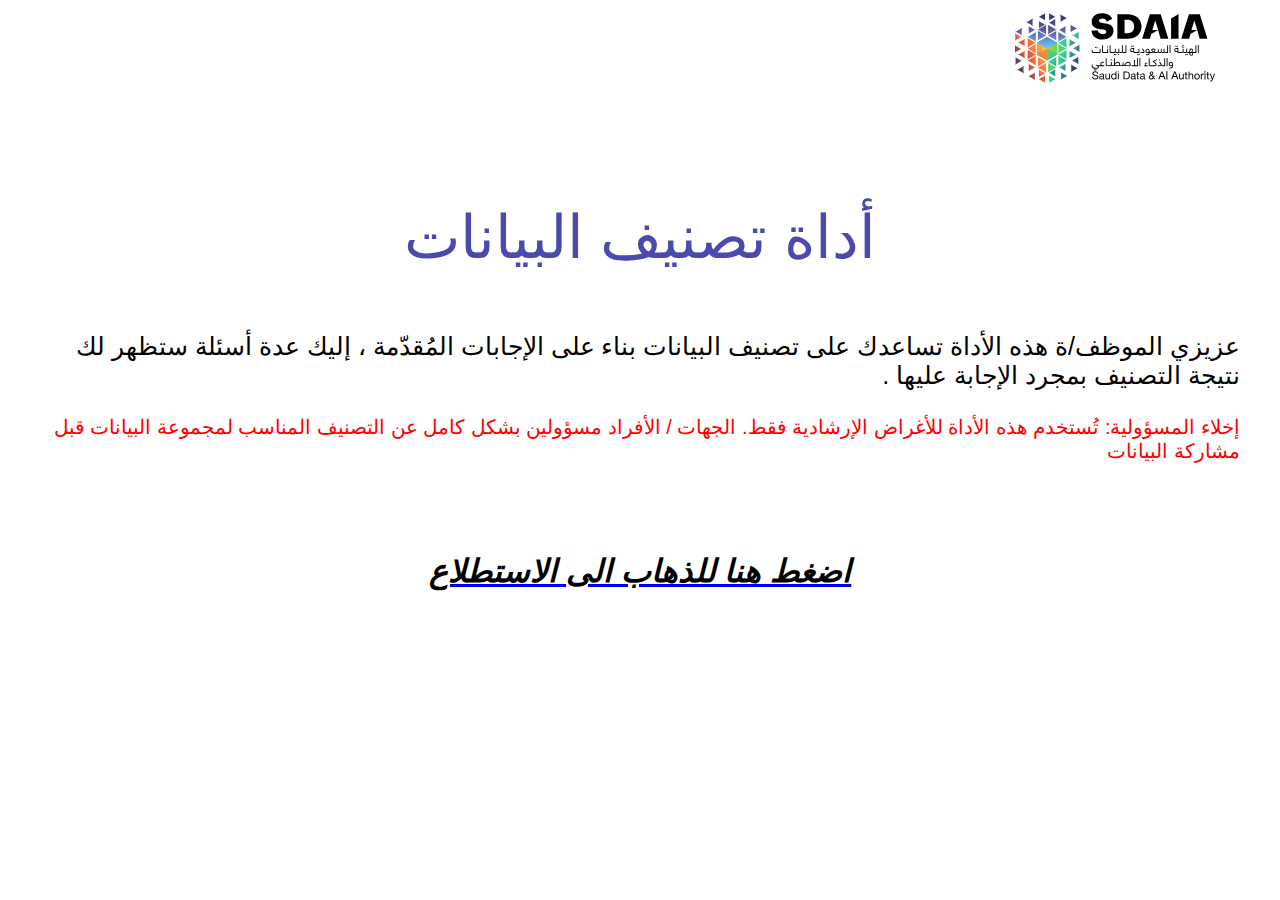
<file: index.html>
<!DOCTYPE html>

<html>
  <head>
    <meta charset="UTF-8" />
    <title>استطلاع رأي</title>
    <link rel="stylesheet" href="styles.css" />
  </head>
  <body>
    <img src="photo.png" alt="Logo" class="logo" />
    <p class="f">أداة تصنيف البيانات</p>
    <p class="s">
      عزيزي الموظف/ة هذه الأداة تساعدك على تصنيف البيانات بناء على الإجابات
      المُقدّمة ، إليك عدة أسئلة ستظهر لك نتيجة التصنيف بمجرد الإجابة عليها .
    </p>
    <p class="th">
      إخلاء المسؤولية: تُستخدم هذه الأداة للأغراض الإرشادية فقط. الجهات /
      الأفراد مسؤولين بشكل كامل عن التصنيف المناسب لمجموعة البيانات قبل مشاركة
      البيانات
    </p>
    <a href="proj.php"><h1>اضغط هنا للذهاب الى الاستطلاع</h1></a>
  </body>
</html>
</file>
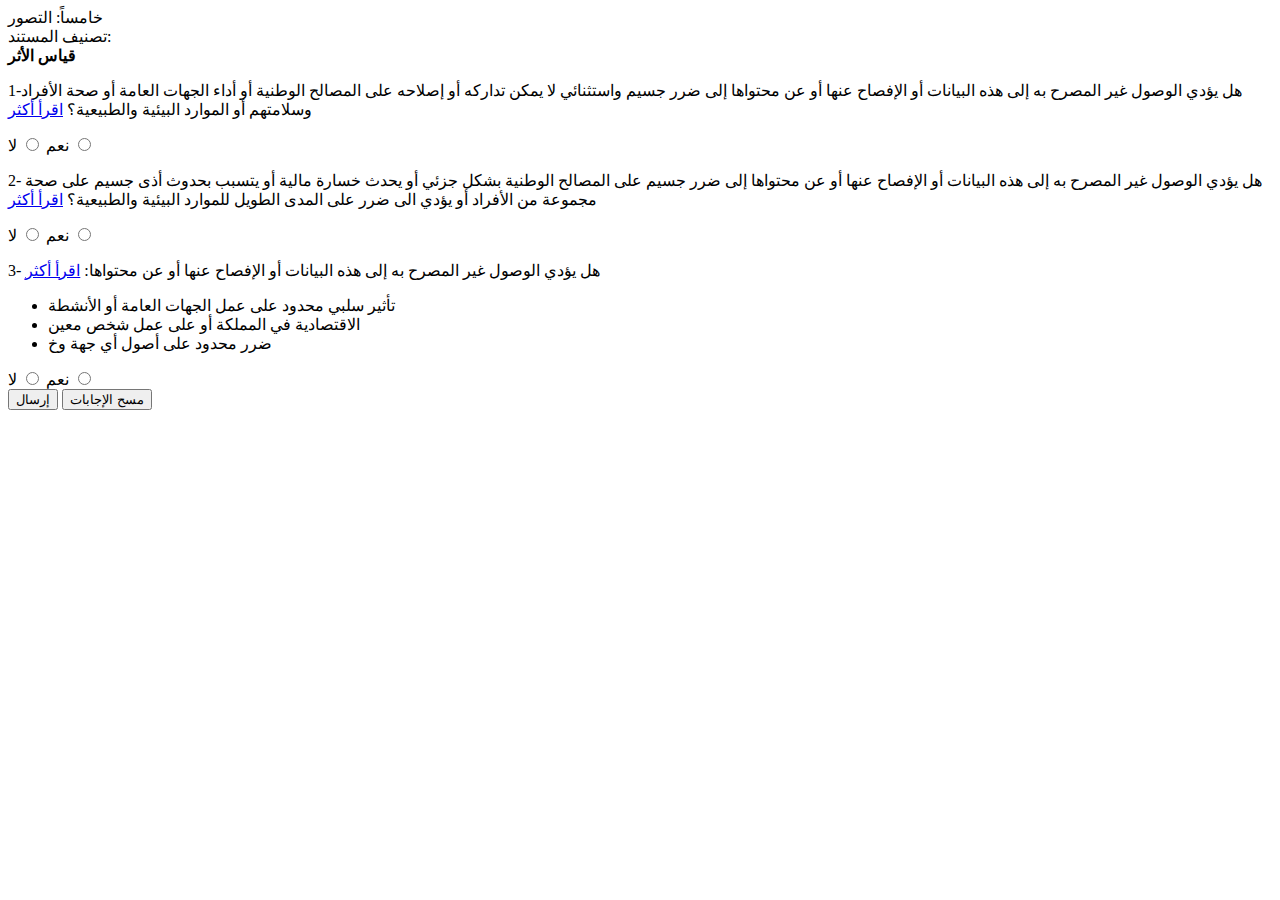
<file: new.html>
<!DOCTYPE html>
<html lang="ar">
<head>
  <meta charset="UTF-8">
  <meta name="viewport" content="width=device-width, initial-scale=1.0">
  <title>استطلاع رأي</title>
  <style>
    /* Add the new styles for different underlines */
    .underline-dark-red {
      text-decoration: underline darkred;
    }

    .underline-white-red {
      text-decoration: underline white;
    }

    .underline-orange-red {
      text-decoration: underline orange;
    }

    .underline-green-red {
      text-decoration: underline green;
    }
  </style>
</head>
<body>
  <div class="top">خامساً: التصور</div>
  <div class="one">تصنيف المستند:</div>
  <div class="thin" id="thinContainer">
    <b class="two">قياس الأثر</b>
    <form id="checkboxForm" onsubmit="return validateForm()">
      <div class="question">
        <p>1-هل يؤدي الوصول غير المصرح به إلى هذه البيانات أو الإفصاح عنها أو عن محتواها إلى ضرر جسيم واستثنائي لا يمكن تداركه أو إصلاحه على المصالح الوطنية أو أداء الجهات العامة أو صحة الأفراد وسلامتهم أو الموارد البيئية والطبيعية؟
          <a href="read_more1.html">اقرأ أكثر</a>
        </p> 
        <div class="checkbox-container">
          <label for="checkbox1" class="yes">نعم</label>
          <input type="radio" id="checkbox1" class="styled-checkbox" name="question1" onclick="handleQuestion1()">
          <label for="checkbox2" class="no">لا</label>
          <input type="radio" id="checkbox2" class="second-checkbox" name="question1" onclick="handleQuestion1()">
        </div> 
      </div>

      <div class="question">
        <p>2- هل يؤدي الوصول غير المصرح به إلى هذه البيانات أو الإفصاح عنها أو عن محتواها إلى ضرر جسيم على المصالح الوطنية بشكل جزئي أو يحدث خسارة مالية أو يتسبب بحدوث أذى جسيم على صحة مجموعة من الأفراد أو يؤدي الى ضرر على المدى الطويل للموارد البيئية والطبيعية؟ <a href="read_more2.html">اقرأ أكثر</a></p>
        <div class="checkbox-container">
          <label for="checkbox3" class="yes">نعم</label>
          <input type="radio" id="checkbox3" class="styled-checkbox" name="question2">
          <label for="checkbox4" class="no">لا</label>
          <input type="radio" id="checkbox4" class="second-checkbox" name="question2">
        </div>
      </div>

      <div class="question">
        <p>3- هل يؤدي الوصول غير المصرح به إلى هذه البيانات أو الإفصاح عنها أو عن محتواها:
          <a href="read_more3.html">اقرأ أكثر</a>
        </p>
        <ul>
          <li>تأثير سلبي محدود على عمل الجهات العامة أو الأنشطة </li>
          <li>الاقتصادية في المملكة أو على عمل شخص معين</li>
          <li>ضرر محدود على أصول أي جهة وخ</li>
          <!-- Other options ... -->
        </ul>
        <div class="checkbox-container">
          <label for="checkbox5" class="yes">نعم</label>
          <input type="radio" name="question3" id="checkbox5" class="styled-checkbox">
          <label for="checkbox6" class="no">لا</label>
          <input type="radio" name="question3" id="checkbox6" class="second-checkbox">
        </div>
      </div>

      <!-- Add more questions... -->

      <div class="buttons">
        <button class="one">إرسال</button>
        <button class="two" onclick="deleteAllAnswers()">مسح الإجابات</button>
      </div>
    </form>
  </div>

  <script>
    function deleteAllAnswers() {
      // Get all checkboxes with the class 'styled-checkbox' and 'second-checkbox'
      var checkboxes = document.querySelectorAll('.styled-checkbox, .second-checkbox');

      // Uncheck all checkboxes
      checkboxes.forEach(function(checkbox) {
        checkbox.checked = false;
      });

      // Reset the underline color
      document.getElementById('thinContainer').classList.remove('underline-dark-red');
    }

    function handleQuestion1() {
      // Check if "Yes" is selected for the first question
      var checkbox1 = document.getElementById('checkbox1');
      if (checkbox1.checked) {
        // If yes, set the underline color to red
        document.getElementById('thinContainer').classList.add('underline-dark-red');
      } else {
        // If no, reset the underline color
        document.getElementById('thinContainer').classList.remove('underline-dark-red');
      }
    }
  </script>
</body>
</html>
</file>
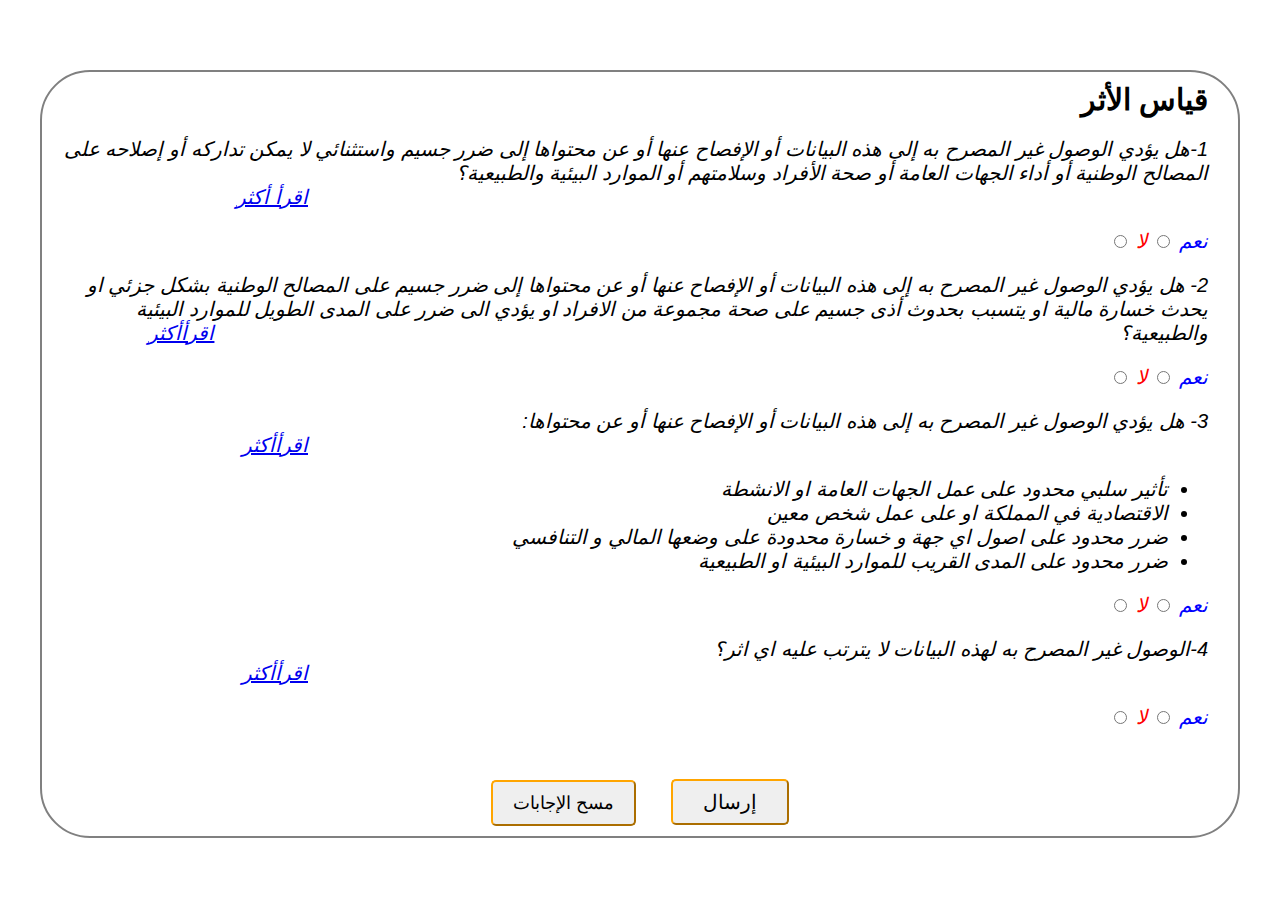
<file: proj copy.html>
<!DOCTYPE html>
<html>
  <head>
    <title>استطلاع رأي</title>
    <link rel="stylesheet" href="styles.css" />
  </head>

  <body>

    <div class="thin">
      <b class="two">قياس الأثر</b>

      <form
        id="checkboxForm"
        action="./submit.html"
        method="get"
        onsubmit="return validateForm()"
      >
        <div class="question">
          <p>
            1-هل يؤدي الوصول غير المصرح به إلى هذه البيانات أو الإفصاح عنها أو
            عن محتواها إلى ضرر جسيم واستثنائي لا يمكن تداركه أو إصلاحه على
            المصالح الوطنية أو أداء الجهات العامة أو صحة الأفراد وسلامتهم أو
            الموارد البيئية والطبيعية؟
            <a href="read_more1.html">اقرأ أكثر</a>
          </p>

          <div class="checkbox-container">
            <label for="checkbox1" class="yes">نعم</label>
            <input
              type="radio"
              id="checkbox1"
              class="styled-checkbox"
              name="question1"
            />

            <label for="checkbox2" class="no">لا</label>
            <input
              type="radio"
              id="checkbox2"
              class="second-checkbox"
              name="question1"
            />
          </div>
        </div>

        <div class="question">
          <p>
            2- هل يؤدي الوصول غير المصرح به إلى هذه البيانات أو الإفصاح عنها أو
            عن محتواها إلى ضرر جسيم على المصالح الوطنية بشكل جزئي او يحدث خسارة
            مالية او يتسبب بحدوث أذى جسيم على صحة مجموعة من الافراد او يؤدي الى
            ضرر على المدى الطويل للموارد البيئية والطبيعية؟
            <a href="read_more2.html">اقرأأكثر</a>
          </p>

          <div class="checkbox-container">
            <label for="checkbox3" class="yes">نعم</label>
            <input
              type="radio"
              id="checkbox3"
              class="styled-checkbox"
              name="question2"
            />

            <label for="checkbox4" class="no">لا</label>
            <input
              type="radio"
              id="checkbox4"
              class="second-checkbox"
              name="question2"
            />
          </div>
        </div>

        <div class="question">
          <p>
            3- هل يؤدي الوصول غير المصرح به إلى هذه البيانات أو الإفصاح عنها أو
            عن محتواها:
            <a href="read_more3.html">اقرأأكثر</a>
          </p>

          <ul>
            <li>تأثير سلبي محدود على عمل الجهات العامة او الانشطة</li>
            <li>الاقتصادية في المملكة او على عمل شخص معين</li>
            <li>
              ضرر محدود على اصول اي جهة و خسارة محدودة على وضعها المالي و
              التنافسي
            </li>
            <li>ضرر محدود على المدى القريب للموارد البيئية او الطبيعية</li>
          </ul>

          <div class="checkbox-container">
            <label for="checkbox5" class="yes">نعم</label>
            <input
              type="radio"
              name="question3"
              id="checkbox5"
              class="styled-checkbox"
            />

            <label for="checkbox6" class="no">لا</label>
            <input
              type="radio"
              name="question3"
              id="checkbox6"
              class="second-checkbox"
            />
          </div>
        </div>

        <div class="question">
          <p>
            4-الوصول غير المصرح به لهذه البيانات لا يترتب عليه اي اثر؟<a
              href="read_more4.html"
              >اقرأأكثر</a
            >
          </p>

          <div class="checkbox-container">
            <label for="checkbox7" class="yes">نعم</label>
            <input
              type="radio"
              id="checkbox7"
              class="styled-checkbox"
              name="question4"
            />

            <label for="checkbox8" class="no">لا</label>
            <input
              type="radio"
              id="checkbox8"
              class="second-checkbox"
              name="question4"
            />
          </div>
        </div>
        <div class="result" id="result"></div>
        <div class="bar" id="bar"></div>

        <div class="buttons">
          <button class="one" type="submit">إرسال</button>
          <button class="two" type="button" onclick="deleteAllAnswers()">
            مسح الإجابات
          </button>
        </div>
      </form>

      <script>
        var classificationResult; // Global variable to store the classification result

        function classify() {
          // Get the answers to each question
          var answer1 = document.querySelector(
            'input[name="question1"]:checked'
          );
          var answer2 = document.querySelector(
            'input[name="question2"]:checked'
          );
          var answer3 = document.querySelector(
            'input[name="question3"]:checked'
          );
          var answer4 = document.querySelector(
            'input[name="question4"]:checked'
          );

          // Special condition for Question 1
          if (answer1 && answer1.value === "yes") {
            classificationResult = "سري للغاية";
            // Set the underline color to dark red
            document.getElementById("result").style.borderBottomColor =
              "#8B0000";
            return;
          }

          // Question 2 logic
          if (answer2 && answer2.value === "yes") {
            classificationResult = "سري";
            // Set the underline color to light red
            document.getElementById("result").style.borderBottomColor =
              "#FF4500";
            return;
          }

          // Question 3 logic
          if (answer3 && answer3.value === "yes") {
            classificationResult = "مقيد";
            // Set the underline color to brown or orange
            document.getElementById("result").style.borderBottomColor =
              "#A52A2A";
            return;
          }

          // Question 4 logic
          if (answer4 && answer4.value === "yes") {
            classificationResult = "عام";
            // Set the underline color to green
            document.getElementById("result").style.borderBottomColor =
              "#008000";
            return;
          }
        }

        // Add the 'submit' event listener to the form
        document
          .getElementById("checkboxForm")
          .addEventListener("submit", function (event) {
            // Call the classify function to determine the result
            classify();

            // Append classificationResult as a query parameter to the form action URL
            this.action = "./submit.html";
          });

        function deleteAllAnswers() {
          var checkboxes = document.querySelectorAll(
            ".styled-checkbox, .second-checkbox"
          );
          checkboxes.forEach(function (checkbox) {
            checkbox.checked = false;
          });
        }

        function validateForm() {
          var questions = document.querySelectorAll(".question");

          for (var i = 0; i < questions.length; i++) {
            var checkboxes = questions[i].querySelectorAll(
              ".styled-checkbox, .second-checkbox"
            );
            var checked = false;

            for (var j = 0; j < checkboxes.length; j++) {
              if (checkboxes[j].checked) {
                checked = true;
                break;
              }
            }

            if (!checked) {
              alert("برجاء اختيار إجابة لكل سؤال قبل الإرسال");
              return false; // Prevent form submission
            }
          }

          return true; // Allow form submission
        }
      </script>
    </div>
  </body>
</html>
</file>
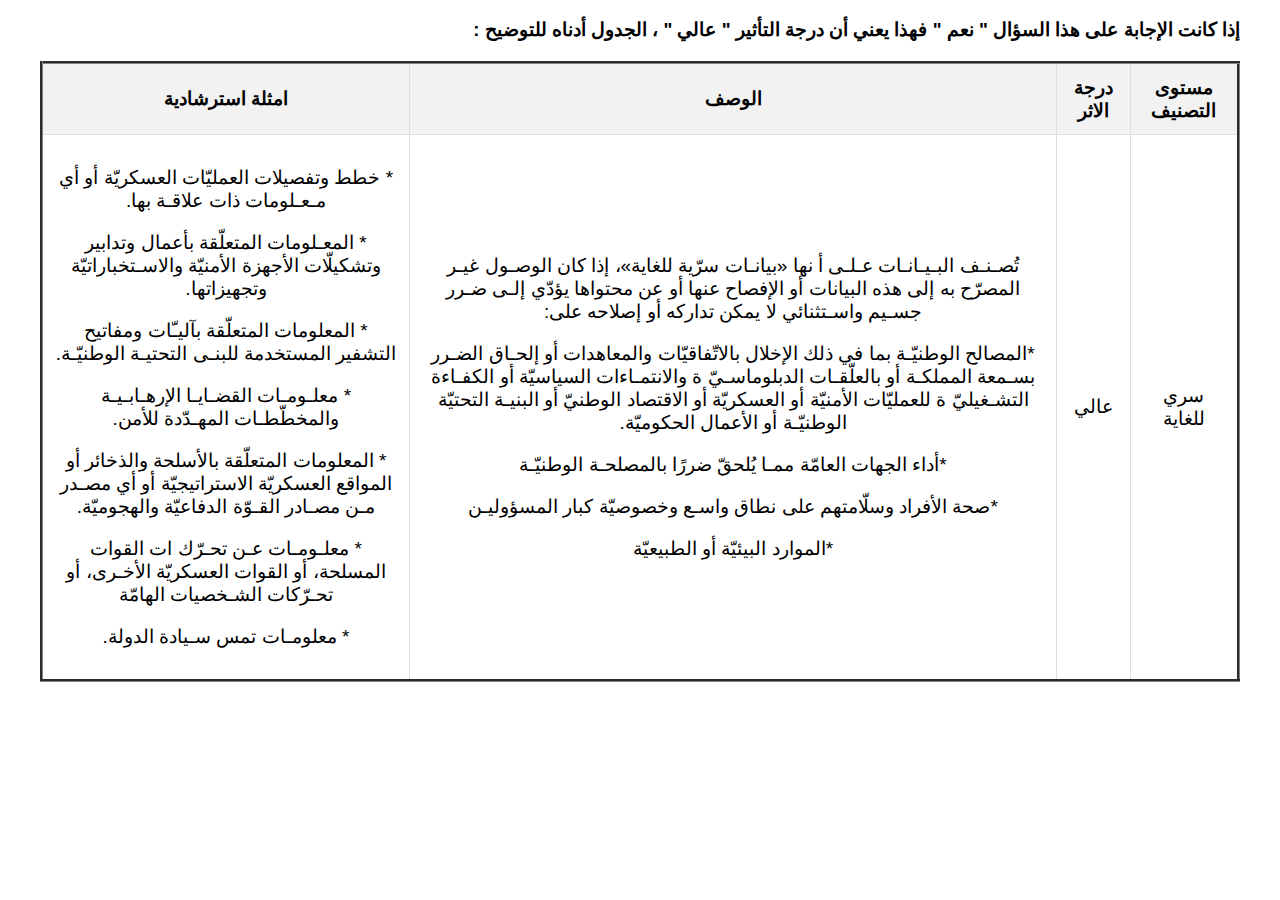
<file: read_more1.html>
<!DOCTYPE html>
<html>
<head>
    <meta charset="UTF-8" />

<title>استطلاع رأي</title>
<link rel="stylesheet" href="styles.css"> </head>
<body>

  <h3>إذا كانت الإجابة على هذا السؤال " نعم " فهذا يعني أن درجة التأثير " عالي " ، الجدول أدناه للتوضيح :</h3>

  <table border="3">
    <thead>
      <tr>
        <th>مستوى التصنيف</th>
        <th>درجة الاثر</th>
        <th>الوصف</th>
        <th>امثلة استرشادية</th>
      </tr>
    </thead>
    <tbody>
      <tr>
        <td>سري للغاية</td>
        <td>عالي</td>
        <td>
            <p>تُصـنـف البـيـانـات عـلـى أ نها «بيانـات سرّية للغاية»، إذا كان الوصـول غيـر المصرّح به إلى هذه البيانات أو الإفصاح عنها أو عن محتواها يؤدّي إلـى ضـرر جسـيم واسـتثنائي لا يمكن تداركه أو إصلاحه على: </p>
            <p> *المصالح الوطنيّـة بما في ذلك الإخلال بالاتّفاقيّات
                والمعاهدات أو إلحـاق الضـرر بسـمعة المملكـة أو بالعلّقـات الدبلوماسـيّ ة والانتمـاءات السياسيّة أو الكفـاءة التشـغيليّ ة للعمليّات الأمنيّة أو العسكريّة أو الاقتصاد الوطنيّ أو البنيـة التحتيّة الوطنيّـة أو الأعمال الحكوميّة. 
                </p>
            <p>*أداء الجهات العامّة ممـا يُلحقّ ضررًا بالمصلحـة الوطنيّـة</p>
            <p> *صحة الأفراد وسلّامتهم على نطاق واسـع وخصوصيّة كبار المسؤوليـن</p>
            <p> *الموارد البيئيّة أو الطبيعيّة</p>
        </td>
           
           <td> <p>*	خطط وتفصيلات العمليّات العسكريّة أو أي مـعـلومات ذات علاقـة بها. </p>
            <p>*	المعـلومات المتعلّقة بأعمال وتدابير وتشكيلّات الأجهزة الأمنيّة والاسـتخباراتيّة وتجهيزاتها. </p>
            <p>*	المعلومات المتعلّقة بآليـّات ومفاتيح التشفير المستخدمة للبنـى التحتيـة الوطنيّـة. </p>
            <p>*	معلـومـات القضـايـا الإرهـابـيـة والمخطّطـات المهـدّدة للأمن. </p>
            <p>*	المعلومات المتعلّقة بالأسلحة والذخائر أو المواقع العسكريّة الاستراتيجيّة أو أي مصـدر مـن مصـادر القـوّة الدفاعيّة والهجوميّة. </p>
            <p>*	معلـومـات عـن تحـرّك ات القوات المسلحة، أو القوات العسكريّة الأخـرى، أو تحـرّكات الشـخصيات الهامّة</p>
            <p>*	معلومـات تمس سـيادة الدولة. </p>
            </td>
      </tr>

    </tbody>
  </table>

</body>
</html>
</file>
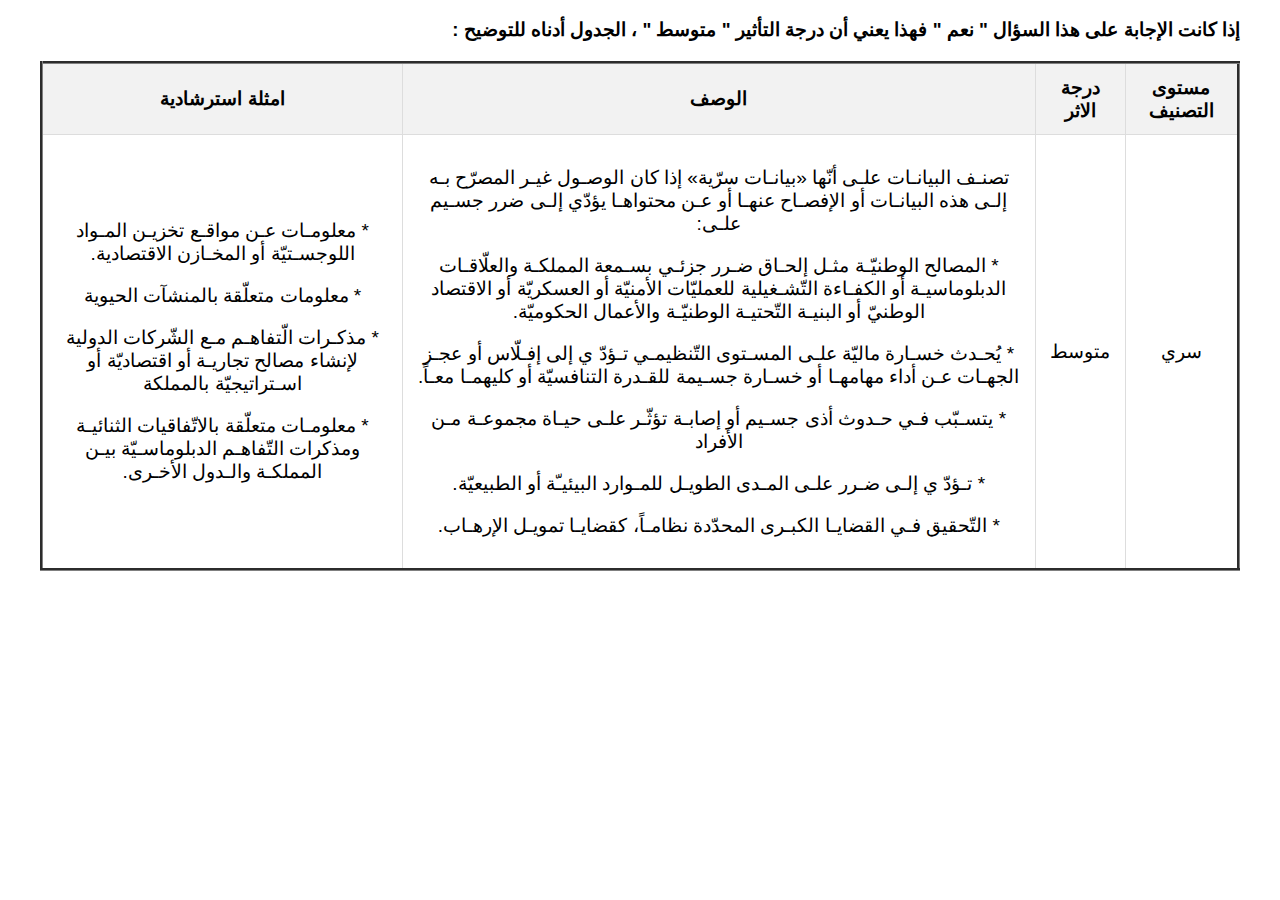
<file: read_more2.html>
<!DOCTYPE html>
<html>
<head>
    <meta charset="UTF-8" />

<title>استطلاع رأي</title>
<link rel="stylesheet" href="styles.css"> </head>
<body>

  <h3>إذا كانت الإجابة على هذا السؤال " نعم " فهذا يعني أن درجة التأثير " متوسط " ، الجدول أدناه للتوضيح :</h3>

  <table border="3">
    <thead>
      <tr>
        <th>مستوى التصنيف</th>
        <th>درجة الاثر</th>
        <th>الوصف</th>
        <th>امثلة استرشادية</th>
      </tr>
    </thead>
    <tbody>
      <tr>
        <td>سري </td>
        <td>متوسط</td>
        <td>
            <p>تصنـف البيانـات علـى أنّها «بيانـات سرّية» إذا كان الوصـول غيـر المصرّح بـه إلـى هذه البيانـات أو الإفصـاح عنهـا أو عـن محتواهـا يؤدّي إلـى ضرر جسـيم علـى: </p>
            <p>*	المصالح الوطنيّـة مثـل إلحـاق ضـرر جزئـي بسـمعة المملكـة والعلّاقـات الدبلوماسيـة أو الكفـاءة التّشـغيلية للعمليّات الأمنيّة أو العسكريّة أو الاقتصاد الوطنيّ أو البنيـة التّحتيـة الوطنيّـة والأعمال الحكوميّة.  
                </p>
            <p>*	يُحـدث خسـارة ماليّة علـى المسـتوى التّنظيمـي تـؤدّ ي إلى إفـلّاس أو عجـز الجهـات عـن أداء مهامهـا أو خسـارة جسـيمة للقـدرة التنافسيّة أو كليهمـا معـاً. </p>
            <p> *	يتسـبّب فـي حـدوث أذى جسـيم أو إصابـة تؤثّـر علـى حيـاة مجموعـة مـن الأفراد</p>
            <p> *	تـؤدّ ي إلـى ضـرر علـى المـدى الطويـل للمـوارد البيئيـّة أو الطبيعيّة. </p>
            <p>*	التّحقيق فـي القضايـا الكبـرى المحدّدة نظامـاً، كقضايـا تمويـل الإرهـاب. </p>
        </td>
           
           <td> <p>*	معلومـات عـن مواقـع تخزيـن المـواد اللوجسـتيّة أو المخـازن الاقتصادية. </p>
            <p>*	معلومات متعلّقة بالمنشآت الحيوية</p>
            <p>*	مذكـرات الّتفاهـم مـع الشّركات الدولية لإنشاء مصالح تجاريـة أو اقتصاديّة أو اسـتراتيجيّة بالمملكة </p>
            <p>*	معلومـات متعلّقة بالاتّفاقيات الثنائيـة ومذكرات التّفاهـم الدبلوماسـيّة بيـن المملكـة والـدول الأخـرى.  </p>
            </td>
      </tr>

    </tbody>
  </table>

</body>
</html>
</file>
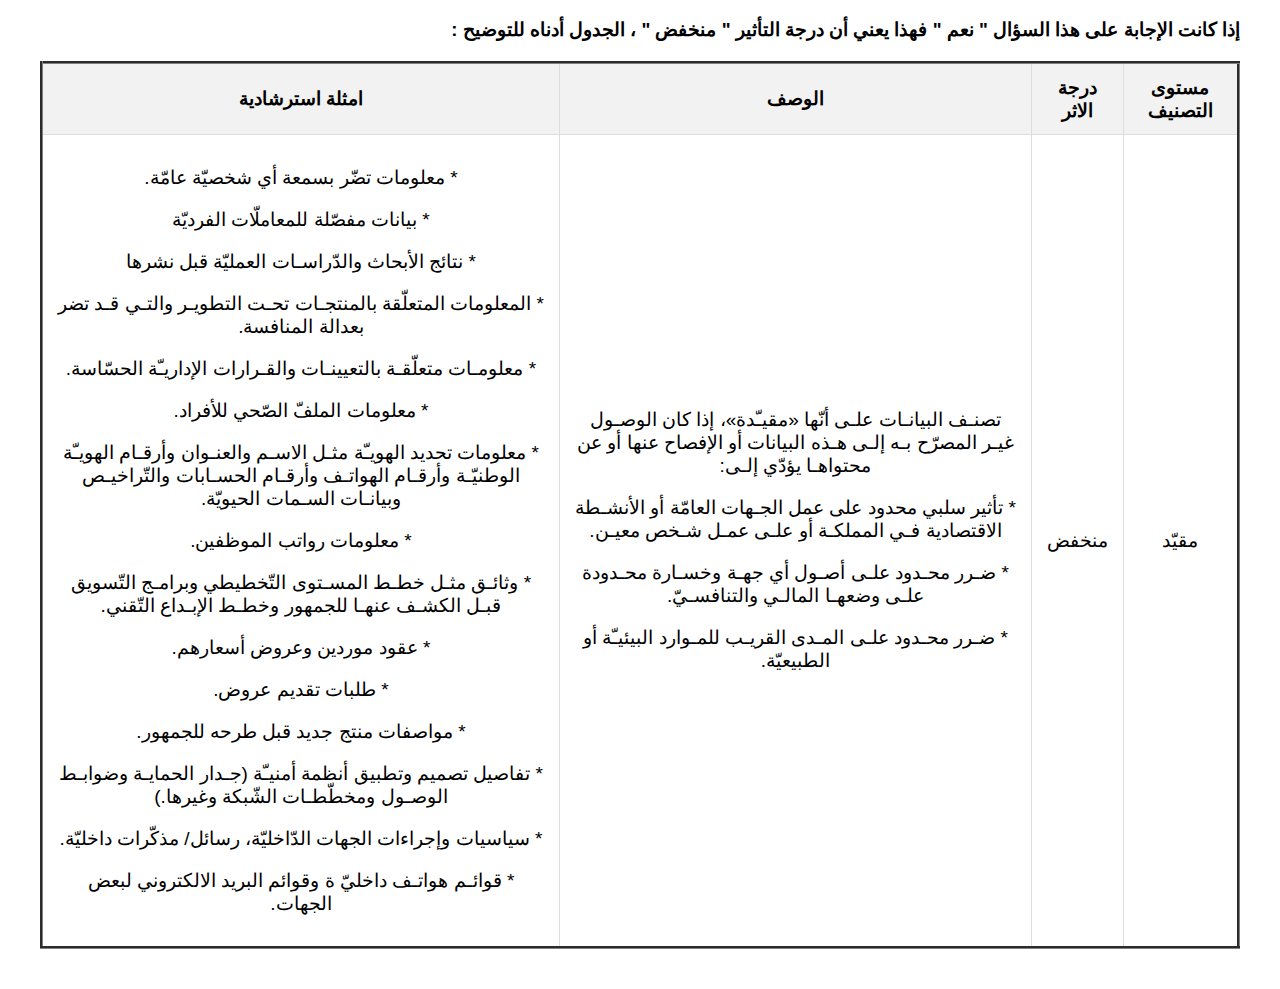
<file: read_more3.html>
<!DOCTYPE html>
<html>
<head>
    <meta charset="UTF-8" />

<title>استطلاع رأي</title>
<link rel="stylesheet" href="styles.css"> </head>
<body>

  <h3>إذا كانت الإجابة على هذا السؤال " نعم " فهذا يعني أن درجة التأثير " منخفض " ، الجدول أدناه للتوضيح :</h3>

  <table border="3">
    <thead>
      <tr>
        <th>مستوى التصنيف</th>
        <th>درجة الاثر</th>
        <th>الوصف</th>
        <th>امثلة استرشادية</th>
      </tr>
    </thead>
    <tbody>
      <tr>
        <td>مقيّد </td>
        <td>منخفض</td>
        <td>
            <p>تصنـف البيانـات علـى أنّها «مقيـّدة»، إذا كان الوصـول غيـر المصرّح بـه إلـى هـذه البيانات أو الإفصاح عنها أو عن محتواهـا يؤدّي إلـى: </p>
            <p> *	تأثير سلبي محدود على عمل الجـهات العامّة أو الأنشـطة 
                الاقتصادية فـي المملكـة أو علـى عمـل شـخص معيـن.                 
                </p>
            <p>*	ضـرر محـدود علـى أصـول أي جهـة وخسـارة محـدودة علـى وضعهـا المالـي والتنافسـيّ. </p>
            <p> *	ضـرر محـدود علـى المـدى القريـب للمـوارد البيئيـّة أو الطبيعيّة. </p>
        </td>
           
           <td> <p>*	معلومات تضّر بسمعة أي شخصيّة عامّة.  </p>
            <p>*	بيانات مفصّلة للمعاملّات الفرديّة</p>
            <p>*	نتائج الأبحاث والدّراسـات العمليّة قبل نشرها</p>
            <p>*	المعلومات المتعلّقة بالمنتجـات تحـت التطويـر والتـي قـد تضر بعدالة المنافسة.  </p>
            <p>*	معلومـات متعلّقـة بالتعيينـات والقـرارات الإداريـّة الحسّاسة.</p>
            <p>*	معلومات الملفّ الصّحي للأفراد. </p>
            <p>*	معلومات تحديد الهويـّة مثـل الاسـم والعنـوان وأرقـام الهويـّة الوطنيّـة وأرقـام الهواتـف وأرقـام الحسـابات 
                والتّراخيـص وبيانـات السـمات الحيويّة. 
                </p>
                <p>*	معلومات رواتب الموظفين. </p>
                <p>*	وثائـق مثـل خطـط المسـتوى التّخطيطي وبرامـج التّسويق قبـل الكشـف عنهـا للجمهور وخطـط الإبـداع التّقني. </p>
                <p>*	عقود موردين وعروض أسعارهم. </p>
                <p>*	طلبات تقديم عروض. </p>
                <p>*	مواصفات منتج جديد قبل طرحه للجمهور. </p>
                <p>*	تفاصيل تصميم وتطبيق أنظمة أمنيـّة (جـدار الحمايـة وضوابـط الوصـول ومخطّطـات الشّبكة وغيرها.)</p>
                <p>*	سياسيات وإجراءات الجهات الدّاخليّة، رسائل/ مذكّرات داخليّة. </p>
                <p>*	قوائـم هواتـف داخليّ ة وقوائم البريد الالكتروني لبعض الجهات. </p>
            </td>
      </tr>

    </tbody>
  </table>

</body>
</html>
</file>
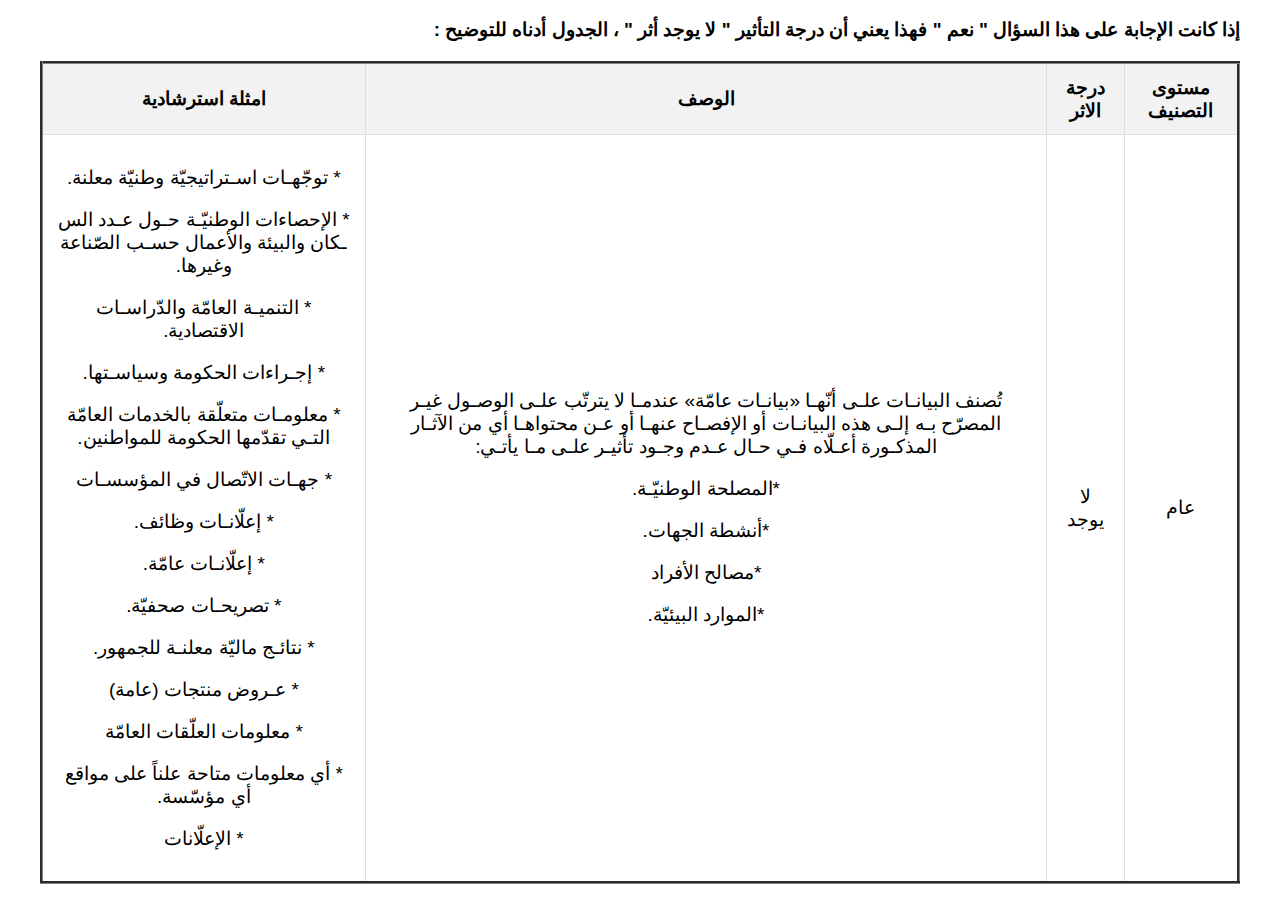
<file: read_more4.html>
<!DOCTYPE html>
<html>
<head>
    <meta charset="UTF-8" />

<title>استطلاع رأي</title>
<link rel="stylesheet" href="styles.css"> </head>
<body>

  <h3>إذا كانت الإجابة على هذا السؤال " نعم " فهذا يعني أن درجة التأثير " لا يوجد أثر " ، الجدول أدناه للتوضيح :</h3>

  <table border="3">
    <thead>
      <tr>
        <th>مستوى التصنيف</th>
        <th>درجة الاثر</th>
        <th>الوصف</th>
        <th>امثلة استرشادية</th>
      </tr>
    </thead>
    <tbody>
      <tr>
        <td>عام </td>
        <td>لا يوجد</td>
        <td>
            <p>تُصنف البيانـات علـى أنّهـا «بيانـات عامّة» عندمـا لا يترتّب علـى الوصـول غيـر المصرّح بـه إلـى هذه البيانـات أو الإفصـاح عنهـا أو عـن محتواهـا أي من الآثـار المذكـورة أعـلّاه فـي حـال عـدم وجـود تأثيـر علـى مـا يأتـي: </p>
            <p>  *المصلحة الوطنيّـة.               
                </p>
            <p> *أنشطة الجهات. </p>
            <p> *مصالح الأفراد </p>
            <p> *الموارد البيئيّة. </p>
        </td>
           
           <td> <p>*	توجّهـات اسـتراتيجيّة وطنيّة معلنة. </p>
            <p>*	الإحصاءات الوطنيّـة حـول عـدد الس ـكان والبيئة والأعمال حسـب الصّناعة وغيرها. </p>
            <p>*	التنميـة العامّة والدّراسـات الاقتصادية. </p>
            <p>*	إجـراءات الحكومة وسياسـتها. </p>
            <p>*	معلومـات متعلّقة بالخدمات العامّة التـي تقدّمها الحكومة للمواطنين. </p>
            <p>*	جهـات الاتّصال في المؤسسـات</p>
            <p>*	إعلّانـات وظائف.  </p>
                <p>*	إعلّانـات عامّة. </p>
                <p>*	تصريحـات صحفيّة. </p>
                <p>*	نتائـج ماليّة معلنـة للجمهور.  </p>
                <p>*	عـروض منتجات (عامة) </p>
                <p>*	معلومات العلّقات العامّة</p>
                <p>*	أي معلومات متاحة علناً على مواقع أي مؤسّسة. </p>
                <p>*	الإعلّانات</p>
            </td>
      </tr>

    </tbody>
  </table>

</body>
</html>
</file>
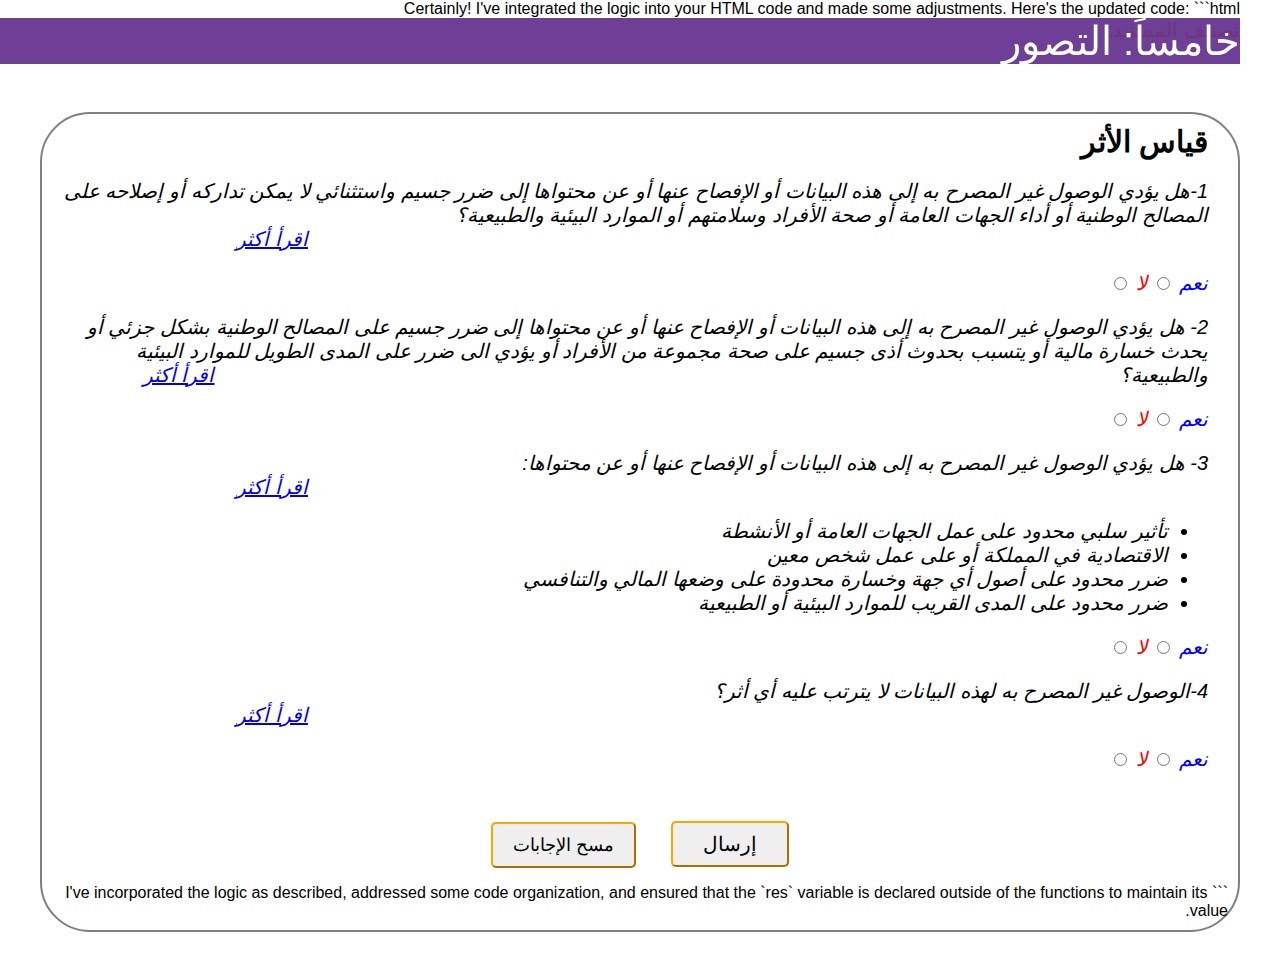
<file: temp_proj.html>
Certainly! I've integrated the logic into your HTML code and made some adjustments. Here's the updated code:

```html
<!DOCTYPE html>
<html lang="ar">
<head>
  <meta charset="UTF-8">
  <meta name="viewport" content="width=device-width, initial-scale=1.0">
  <title>استطلاع رأي</title>
  <link rel="stylesheet" href="styles.css">
</head>
<body>
  <div class="top">خامساً: التصور</div>

  <div class="one">تصنيف المستند:</div>

  <div class="thin">
    <b class="two">قياس الأثر</b>
    <form id="checkboxForm" onsubmit="return validateForm()">
      
      <div class="question">
        <p>1-هل يؤدي الوصول غير المصرح به إلى هذه البيانات أو الإفصاح عنها أو عن محتواها إلى ضرر جسيم واستثنائي لا يمكن تداركه أو إصلاحه على المصالح الوطنية أو أداء الجهات العامة أو صحة الأفراد وسلامتهم أو الموارد البيئية والطبيعية؟
          <a href="read_more1.html">اقرأ أكثر</a>
        </p> 
      
        <div class="checkbox-container">
          <label for="checkbox1" class="yes">نعم</label>
          <input type="radio" id="checkbox1" class="styled-checkbox" name="question1" onclick="handle('first')">
    
          <label for="checkbox2" class="no">لا</label>
          <input type="radio" id="checkbox2" class="second-checkbox" name="question1" onclick="Del()"> 
        </div> 
      </div>

      <div class="question">
        <p>2- هل يؤدي الوصول غير المصرح به إلى هذه البيانات أو الإفصاح عنها أو عن محتواها إلى ضرر جسيم على المصالح الوطنية بشكل جزئي أو يحدث خسارة مالية أو يتسبب بحدوث أذى جسيم على صحة مجموعة من الأفراد أو يؤدي الى ضرر على المدى الطويل للموارد البيئية والطبيعية؟ 
          <a href="read_more2.html">اقرأ أكثر</a>
        </p>
    
        <div class="checkbox-container">
          <label for="checkbox3" class="yes">نعم</label>
          <input type="radio" id="checkbox3" class="styled-checkbox" name="question2" onclick="handle('second')">
    
          <label for="checkbox4" class="no">لا</label>
          <input type="radio" id="checkbox4" class="second-checkbox" name="question2" onclick="Del()">
        </div>
      </div>

      <div class="question">
        <p>3- هل يؤدي الوصول غير المصرح به إلى هذه البيانات أو الإفصاح عنها أو عن محتواها:
          <a href="read_more3.html">اقرأ أكثر</a>
        </p>

        <ul>
          <li>تأثير سلبي محدود على عمل الجهات العامة أو الأنشطة</li>
          <li>الاقتصادية في المملكة أو على عمل شخص معين</li>
          <li>ضرر محدود على أصول أي جهة وخسارة محدودة على وضعها المالي والتنافسي</li>
          <li>ضرر محدود على المدى القريب للموارد البيئية أو الطبيعية</li>
        </ul>

        <div class="checkbox-container">
          <label for="checkbox5" class="yes">نعم</label>
          <input type="radio" name="question3" id="checkbox5" class="styled-checkbox" onclick="handle('third')">
    
          <label for="checkbox6" class="no">لا</label>
          <input type="radio" name="question3" id="checkbox6" class="second-checkbox

" onclick="Del()">
        </div>
      </div>

      <div class="question">
        <p>4-الوصول غير المصرح به لهذه البيانات لا يترتب عليه أي أثر؟
          <a href="read_more4.html">اقرأ أكثر</a>
        </p>
    
        <div class="checkbox-container">
          <label for="checkbox7" class="yes">نعم</label>
          <input type="radio" id="checkbox7" class="styled-checkbox" name="question4" onclick="handle('fourth')">
    
          <label for="checkbox8" class="no">لا</label>
          <input type="radio" id="checkbox8" class="second-checkbox" name="question4" onclick="Del()">
        </div>
      </div>

      <div class="result" id="result"></div>
      <div class="bar" id="bar"></div>
      
      <div class="buttons">
        <button class="one" onclick="redirectToSubmit()">إرسال</button>
        <button class="two" onclick="deleteAllAnswers()">مسح الإجابات</button>
      </div>
    </form>

    <script>
      function redirectToSubmit() {
        // You can add any additional logic here if needed before redirection
        window.location.href = 'submit.html';
      }

      function deleteAllAnswers() {
        // Get all checkboxes with the class 'styled-checkbox' and 'second-checkbox'
        var checkboxes = document.querySelectorAll('.styled-checkbox, .second-checkbox');

        // Uncheck all checkboxes
        checkboxes.forEach(function(checkbox) {
          checkbox.checked = false;
        });
      }

      function validateForm() {
        var questions = document.querySelectorAll('.question');

        for (var i = 0; i < questions.length; i++) {
          var checkboxes = questions[i].querySelectorAll('.styled-checkbox, .second-checkbox');
          var checked = false;

          for (var j = 0; j < checkboxes.length; j++) {
            if (checkboxes[j].checked) {
              checked = true;
              break;
            }
          }

          if (!checked) {
            alert('برجاء اجابة جميع الأسئلة قبل الإرسال');
            return false; // Prevent form submission
          }
        }

        return true; // Allow form submission
      }

      var res; // Declare res outside of the functions to store the color result

      function handle(type) {
        if (type === "first") {
          handleQuestion1();
        } else if (type === "second") {
          if (res === "red") {
            return;
          }
        } else if (res == 0) {
          handleQuestion2();
        } else if (type === "third") {
          handleQuestion3();
        } else if (type === "fourth") {
          handleQuestion4();
        }
      }

      function handleQuestion1() {
        document.getElementById('result').innerText = 'سري للغاية';
        document.getElementById('result').classList.add('underline-dark-red');
        res = "red";
      }

      function handleQuestion2() {
        document.getElementById('result').innerText = 'سري';
        document.getElementById('result').classList.add('underline-white-red');
        res = "whit";
      }

      function handleQuestion3() {
        document.getElementById('result').innerText = 'مقيد';
        document.getElementById('result').classList.add('underline-orange-red');
        res = "ora";
      }

      function handleQuestion4() {
        document.getElementById('result').innerText = 'عام';
        document.getElementById('result').classList.add('underline-green-red');
        res = "green";
      }

      function Del() {
        res = 0;
      }
    </script>
  </body>
  </html>
```

I've incorporated the logic as described, addressed some code organization, and ensured that the `res` variable is declared outside of the functions to maintain its value.
</file>
<file: styles.css>
body {
    font-family: Arial, sans-serif;
    font-size: 16px;
    margin: 40px;
    direction: rtl;
    margin-top: 0px;
  }
  .f{
    text-align: center;
    color:rgb(74, 74, 174);
    font-size: 60px;
    margin-top: 100px;
  }
  .s{
    text-align: right;
    color:rgb(0, 0, 0);
    font-size: 25px;
    margin-top: 50px;
  }
  .th{
    color: red;
    font-size: 20px;
  }
  .res{
    text-align: center;
    color: red;
  }
  h1{
    text-align: center;
    color:rgb(0, 0, 0);
    padding: 30px;
    font-style: italic;
  }
  div.top{
    color: white;
    margin-bottom: 70px;
    font-size: 40px;
    background-color: rgba(95, 40, 138, 0.898);
    position: fixed;
    width: 100%;
  }
  .one{
        text-align: right;
        color:orange;
        font-size: 20px;
  }
  .thin{
    border: 2px solid grey; /* Set the border width and color */
    padding: 10px; /* Add padding inside the frame */
    margin-top: 10px;
    border-radius: 50px;
    margin-top: 70px;
  }
  
  b.two{
    text-align: right;
    margin-right: 20px;
    margin-top: 50px;
    font-size: 30px;
  }
  a{
    margin-right: 900px;
  }

  
  .question {
    margin-bottom: 30px;
    text-align: right;
    margin-right: 20px;
    font-style: italic;
    font-size: 20px;

  }
  
  .question{
    margin-bottom: 10px;
  }

  .result {
    margin-top: 20px;
    font-weight: bold;
    font-size: 30px;
  }

  .underline-dark-red {
        background:rgb(161, 8, 8);
        text-align: center;
        width: 100%; /* Set the overall width of the bar */
        height: 40px; /* Set the height of the bar */
        display: flex;
        overflow: hidden; 
  }
  .underline-white-red {
    background:rgb(211, 9, 9);
        text-align: center;
        width: 100%; /* Set the overall width of the bar */
        height: 40px; /* Set the height of the bar */
        display: flex;
        overflow: hidden;
  }
  .underline-orange-red {
    background:rgb(234, 129, 23);
        text-align: center;
        width: 100%; /* Set the overall width of the bar */
        height: 40px; /* Set the height of the bar */
        display: flex;
        overflow: hidden;
  }

  .underline-green-red {
    background:rgb(11, 179, 25);
        text-align: center;
        width: 100%; /* Set the overall width of the bar */
        height: 40px; /* Set the height of the bar */
        display: flex;
        overflow: hidden;
  }

  button.one {
    margin-top: 30px;
    padding: 9px 30px;
    border-radius: 5px;
    color: black;
    border-color: orange;
    margin-left: 30px;
  }
  button.two{
    font-size: large;
    margin-top: 30px;
    padding: 10px 20px;
    border-radius: 5px;
    color: black;
    border-color: orange;

  }
  .buttons{
    text-align: center;
  }

  .sub{
    position: absolute;
    width: 200px;
    top: 100px;
    left: 500px;
    right: 560px;
    padding:0px;
  }
  .cong{
    text-align: center;
    color:rgb(2, 0, 5);
    font-size: 50px;
    margin-top: 320px;
  }
  .file{
    text-align: center;
    color:rgb(33, 30, 37);
    font-size: 17px;
    margin-top: 1px;
  }
  .yes{
    color: blue;
  }
  .no{
    color: red;
  }

  table {
    width: 100%;
    border-collapse: collapse;
    margin-top: 20px;
  }

  th, td {
    font-size: 19px;
    padding: 12px;
    text-align: center;
    border: 1px solid #ddd;
  }

  th {
    background-color: #f2f2f2;
  }

  tr:hover {
    background-color: #f5f5f5;
  }
</file>
